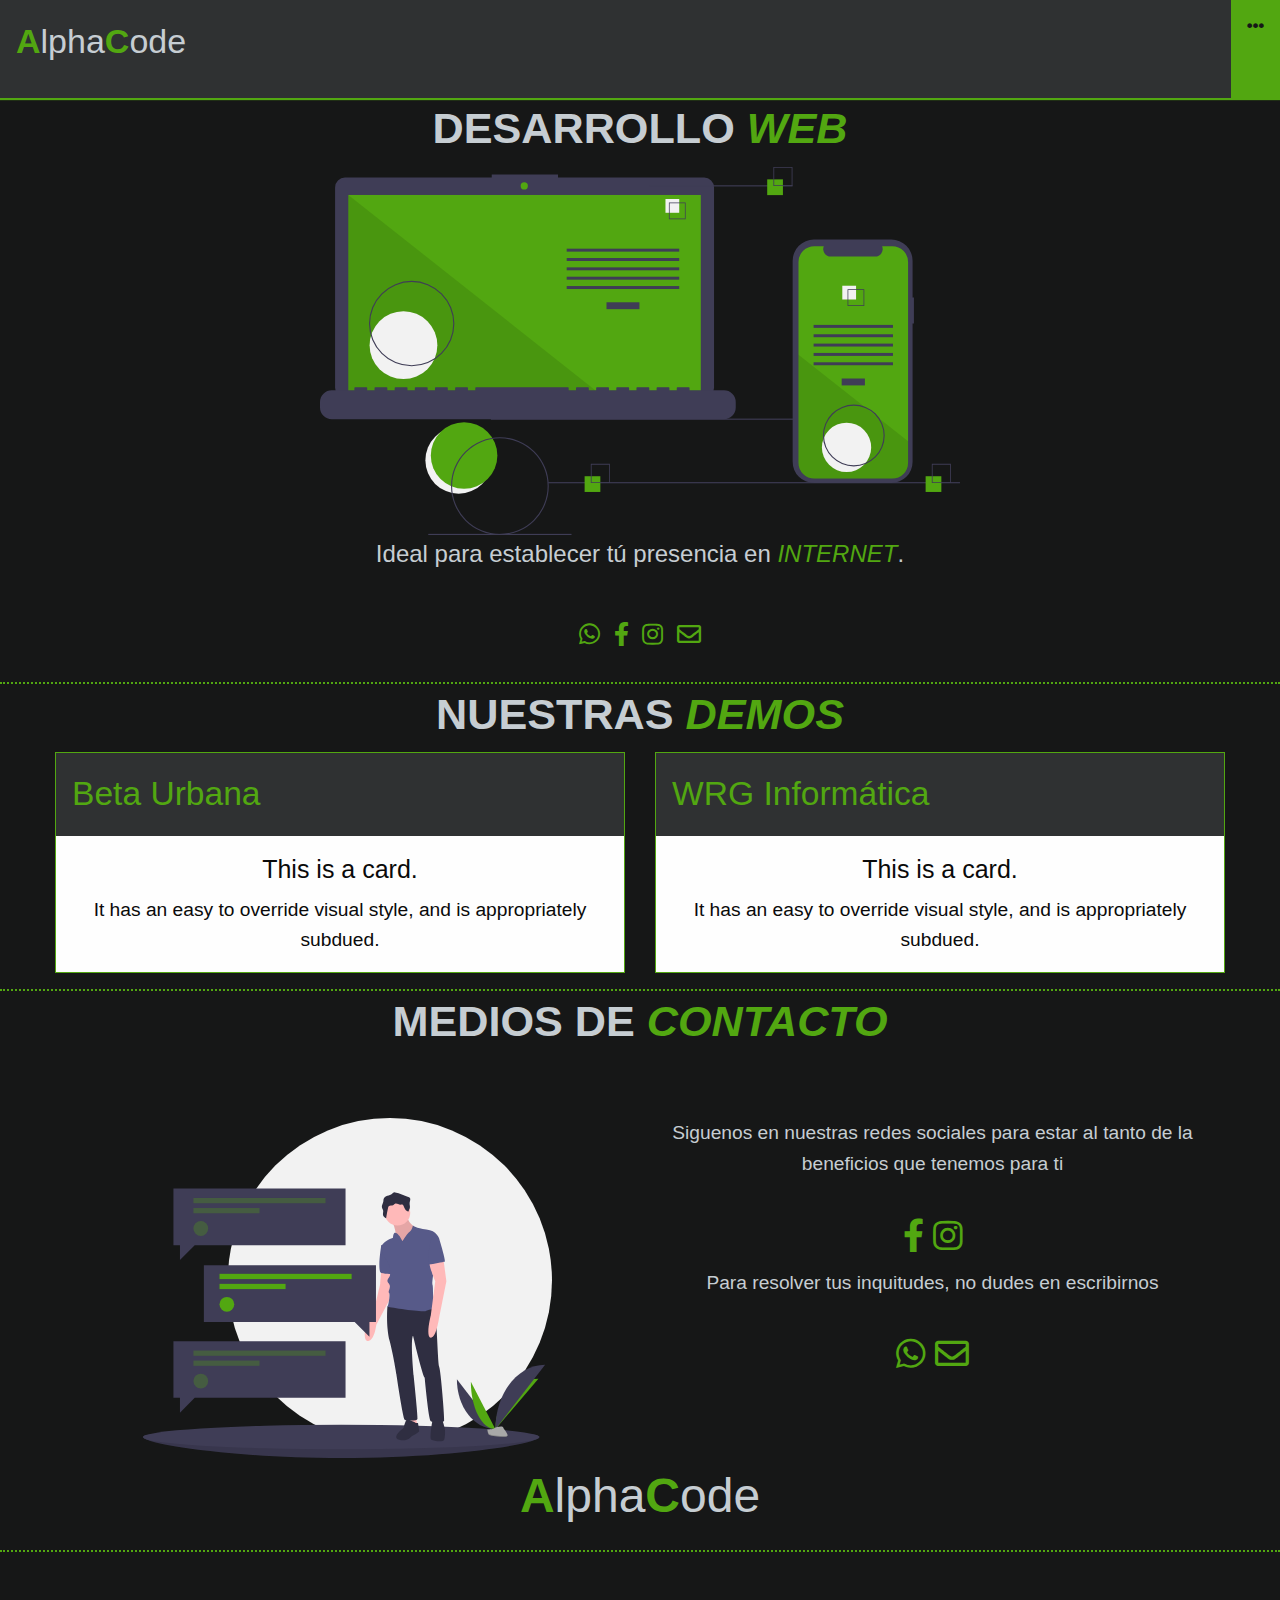
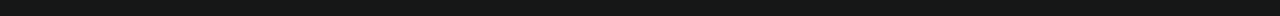
<file: index.html>
<!doctype html>
<html class="no-js" lang="es" dir="ltr">

<head>
    <meta charset="utf-8">
    <meta http-equiv="x-ua-compatible" content="ie=edge">
    <meta name="viewport" content="width=device-width, initial-scale=1.0">
    <meta name="description" content="Sitio web test">
    <title>Test - Desarrollo</title>
    <!-- <link rel="stylesheet" href="css/foundation.css"> -->
    <!-- <link rel="stylesheet" href="css/normalize.css"> -->
    <!-- <link rel="stylesheet" href="css/fontawesome.css"> -->
    <link rel="stylesheet" href="https://cdnjs.cloudflare.com/ajax/libs/animate.css/4.0.0/animate.min.css" />
    <link rel="stylesheet" href="css/pba2.css">
</head>

<body>
    <div class="grid-container full primeraview">
        <div class="grid-x">
            <div class="cell">
                <!-- Top Navigation Menu -->
                <div class="topnav">
                    <a href="pba2.html" class="active">
                        <p class="animate__animated animate__fadeInDown"><span>a</span>lpha<span>c</span>ode</p>
                    </a>
                    <!-- Navigation links (hidden by default) -->
                    <div id="myLinks">
                        <a href="#demo">Demos</a>
                        <a href="#contacto">Contacto</a>
                        <a href="#about">About</a>
                    </div>
                    <!-- "Hamburger menu" / "Bar icon" to toggle the navigation links -->
                    <a href="javascript:void(0);" class="icon" onclick="myFunction()">
                        <i class="fas fa-ellipsis-h"></i>
                    </a>
                </div>
            </div>
        </div>

        <div class="grid-x text-center">
            <div class="cell">
                <!-- Bienvenida sitio  -->
                <div class="presentacion">
                    <!-- titulo de bienvenida -->
                    <h1>desarrollo <span>web</span> </h1>
                    <!-- imagen de bienvenida -->
                    <img src="static/svg/undraw_progressive_app_m9ms.svg" alt="https://undraw.co">
                    <!-- subtitulo de bienvenida -->
                    <p>Ideal para establecer tú presencia en <span>internet</span>. </p>
                </div>

            </div>
        </div>
        
        <div class="grid-x text-center">
            <div class="cell">
                <div class="rrss">
                    <p>
                        <a href="#" target="_blank" rel="noopener noreferrer"> <i class="fab fa-whatsapp"></i> </a>
                        <a href="#" target="_blank" rel="noopener noreferrer"> <i class="fab fa-facebook-f"></i> </a>
                        <a href="#" target="_blank" rel="noopener noreferrer"> <i class="fab fa-instagram"></i> </a>
                        <a href="#" target="_blank" rel="noopener noreferrer"> <i class="far fa-envelope"></i> </a>
                    </p>
                </div>
               
            </div>
            
        </div>

         
        
    </div>

    <div class="grid-container full segundaview">
        <div class="grid-container">
            <div class="grid-x grid-margin-x text-center">
                <div class="cell medium-12">
                    <div class="demo" id="demo">
                        <h1>nuestras <span>demos</span></h1>
                        
                    </div>
                    
                          
                    
                </div>
                <div class="cell medium-6">
                    <div class="demo">
                        <div class="card">
                            <div class="card-divider">
                              Beta Urbana
                            </div>
                            
                            <div class="card-section">
                              <h4>This is a card.</h4>
                              <p>It has an easy to override visual style, and is appropriately subdued.</p>
                            </div>
                          </div>
                    </div>
                    
                </div>
                <div class="cell medium-6">
                    <div class="demo">
                        <div class="card">
                            <div class="card-divider">
                              WRG Informática
                            </div>
                            
                            <div class="card-section">
                              <h4>This is a card.</h4>
                              <p>It has an easy to override visual style, and is appropriately subdued.</p>
                            </div>
                          </div>
                    </div>
                        
                        
                          
                    
                </div>
            </div>
        </div> 
    </div>
    
    <div class="grid-container full terceraview">
        <div class="grid-container text-center">
            <div class="grid-x">
                <div class="cell">
                    <div class="contacto" id="contacto">
                        <h1>medios de <span>contacto</span></h1>
                    </div>
                </div>  
                  
                <div class="cell medium-6">
                    <img class="imgcontacto" src="static/svg/undraw_personal_text_vkd8.svg" alt="">
                    
                    
                    
                </div>  
                <div class="cell medium-6">
                    <div class="rrsscontacto">
                        <p>Siguenos en nuestras redes sociales para estar al tanto de la beneficios que tenemos para ti</p>
                        <a href="#" target="_blank" rel="noopener noreferrer"> <i class="fab fa-facebook-f"></i> </a>
                        <a href="#" target="_blank" rel="noopener noreferrer"> <i class="fab fa-instagram"></i> </a>
                        <p>Para resolver tus inquitudes, no dudes en escribirnos</p>
                        <a href="#" target="_blank" rel="noopener noreferrer"> <i class="fab fa-whatsapp"></i> </a>
                        <a href="#" target="_blank" rel="noopener noreferrer"> <i class="far fa-envelope"></i></a>
                    </div>
                    
                </div> 
                <!-- <div class="cell">
                    <div class="rrsscontacto">
                        <p>Para resolver tus inquitudes, no dudes en escribirnos</p>
                        <a href="#" target="_blank" rel="noopener noreferrer"> <i class="fab fa-whatsapp"></i> </a>
                        <a href="#" target="_blank" rel="noopener noreferrer"> <i class="far fa-envelope"></i></a>
                    </div>
                    
                </div> -->
                <div class="cell">
                    <div class="logo">
                        <a href="pba2.html">
                            <p><span>a</span>lpha<span>c</span>ode</p>
                        </a>
                    </div>
                </div>
                         
            </div>
        </div>
    </div>
        
    

    <script src="js/vendor/jquery.js"></script>
    <script src="js/vendor/what-input.js"></script>
    <script src="js/vendor/foundation.js"></script>
    <script src="js/app.js"></script>
</body>

</html>
</file>
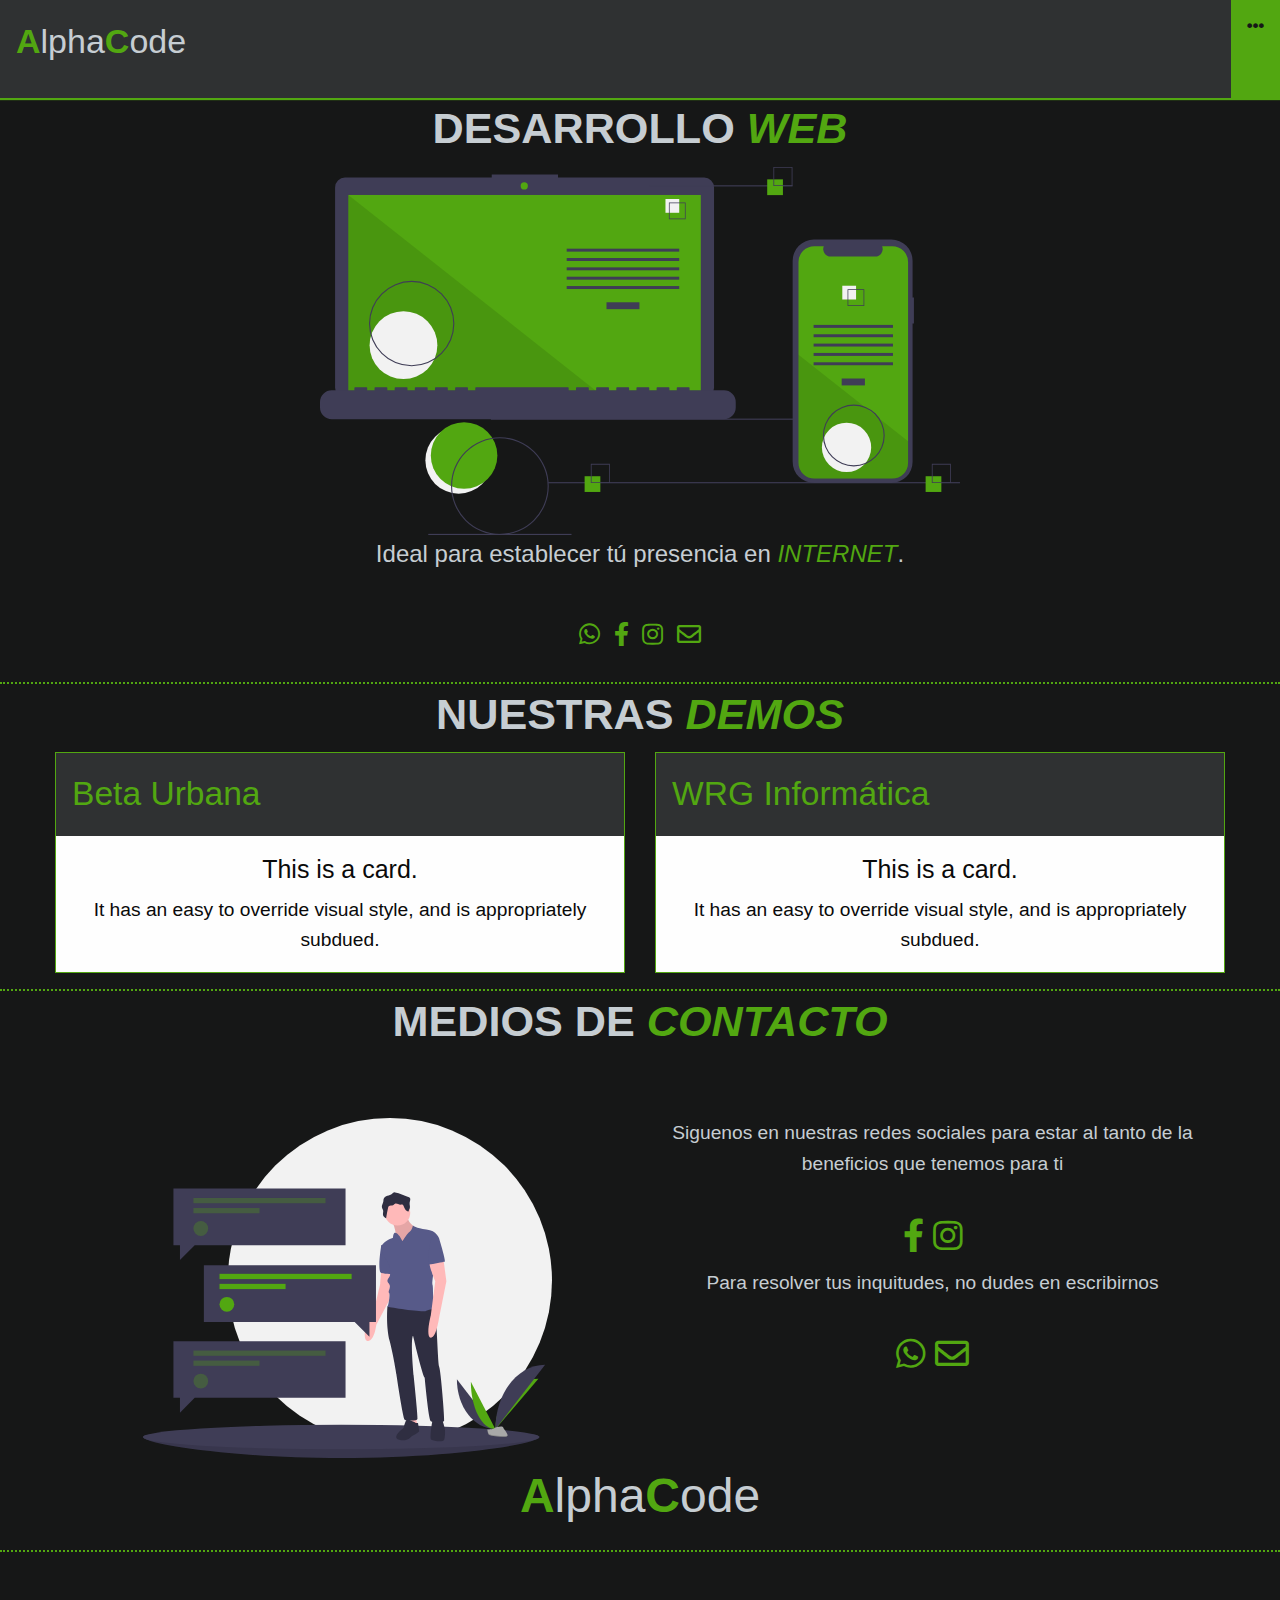
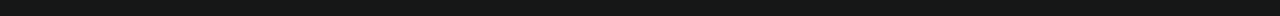
<file: pba2.html>
<!doctype html>
<html class="no-js" lang="es" dir="ltr">

<head>
    <meta charset="utf-8">
    <meta http-equiv="x-ua-compatible" content="ie=edge">
    <meta name="viewport" content="width=device-width, initial-scale=1.0">
    <meta name="description" content="Sitio web test">
    <title>Test - Desarrollo</title>
    <!-- <link rel="stylesheet" href="css/foundation.css"> -->
    <!-- <link rel="stylesheet" href="css/normalize.css"> -->
    <!-- <link rel="stylesheet" href="css/fontawesome.css"> -->
    <link rel="stylesheet" href="https://cdnjs.cloudflare.com/ajax/libs/animate.css/4.0.0/animate.min.css" />
    <link rel="stylesheet" href="css/pba2.css">
</head>

<body>
    <div class="grid-container full primeraview">
        <div class="grid-x">
            <div class="cell">
                <!-- Top Navigation Menu -->
                <div class="topnav">
                    <a href="pba2.html" class="active">
                        <p class="animate__animated animate__fadeInDown"><span>a</span>lpha<span>c</span>ode</p>
                    </a>
                    <!-- Navigation links (hidden by default) -->
                    <div id="myLinks">
                        <a href="#demo">Demos</a>
                        <a href="#contacto">Contacto</a>
                        <a href="#about">About</a>
                    </div>
                    <!-- "Hamburger menu" / "Bar icon" to toggle the navigation links -->
                    <a href="javascript:void(0);" class="icon" onclick="myFunction()">
                        <i class="fas fa-ellipsis-h"></i>
                    </a>
                </div>
            </div>
        </div>

        <div class="grid-x text-center">
            <div class="cell">
                <!-- Bienvenida sitio  -->
                <div class="presentacion">
                    <!-- titulo de bienvenida -->
                    <h1>desarrollo <span>web</span> </h1>
                    <!-- imagen de bienvenida -->
                    <img src="/static/svg/undraw_progressive_app_m9ms.svg" alt="https://undraw.co">
                    <!-- subtitulo de bienvenida -->
                    <p>Ideal para establecer tú presencia en <span>internet</span>. </p>
                </div>

            </div>
        </div>
        
        <div class="grid-x text-center">
            <div class="cell">
                <div class="rrss">
                    <p>
                        <a href="#" target="_blank" rel="noopener noreferrer"> <i class="fab fa-whatsapp"></i> </a>
                        <a href="#" target="_blank" rel="noopener noreferrer"> <i class="fab fa-facebook-f"></i> </a>
                        <a href="#" target="_blank" rel="noopener noreferrer"> <i class="fab fa-instagram"></i> </a>
                        <a href="#" target="_blank" rel="noopener noreferrer"> <i class="far fa-envelope"></i> </a>
                    </p>
                </div>
               
            </div>
            
        </div>

         
        
    </div>

    <div class="grid-container full segundaview">
        <div class="grid-container">
            <div class="grid-x grid-margin-x text-center">
                <div class="cell medium-12">
                    <div class="demo" id="demo">
                        <h1>nuestras <span>demos</span></h1>
                        
                    </div>
                    
                          
                    
                </div>
                <div class="cell medium-6">
                    <div class="demo">
                        <div class="card">
                            <div class="card-divider">
                              Beta Urbana
                            </div>
                            
                            <div class="card-section">
                              <h4>This is a card.</h4>
                              <p>It has an easy to override visual style, and is appropriately subdued.</p>
                            </div>
                          </div>
                    </div>
                    
                </div>
                <div class="cell medium-6">
                    <div class="demo">
                        <div class="card">
                            <div class="card-divider">
                              WRG Informática
                            </div>
                            
                            <div class="card-section">
                              <h4>This is a card.</h4>
                              <p>It has an easy to override visual style, and is appropriately subdued.</p>
                            </div>
                          </div>
                    </div>
                        
                        
                          
                    
                </div>
            </div>
        </div> 
    </div>
    
    <div class="grid-container full terceraview">
        <div class="grid-container text-center">
            <div class="grid-x">
                <div class="cell">
                    <div class="contacto" id="contacto">
                        <h1>medios de <span>contacto</span></h1>
                    </div>
                </div>  
                  
                <div class="cell medium-6">
                    <img class="imgcontacto" src="/static/svg/undraw_personal_text_vkd8.svg" alt="">
                    
                    
                    
                </div>  
                <div class="cell medium-6">
                    <div class="rrsscontacto">
                        <p>Siguenos en nuestras redes sociales para estar al tanto de la beneficios que tenemos para ti</p>
                        <a href="#" target="_blank" rel="noopener noreferrer"> <i class="fab fa-facebook-f"></i> </a>
                        <a href="#" target="_blank" rel="noopener noreferrer"> <i class="fab fa-instagram"></i> </a>
                        <p>Para resolver tus inquitudes, no dudes en escribirnos</p>
                        <a href="#" target="_blank" rel="noopener noreferrer"> <i class="fab fa-whatsapp"></i> </a>
                        <a href="#" target="_blank" rel="noopener noreferrer"> <i class="far fa-envelope"></i></a>
                    </div>
                    
                </div> 
                <!-- <div class="cell">
                    <div class="rrsscontacto">
                        <p>Para resolver tus inquitudes, no dudes en escribirnos</p>
                        <a href="#" target="_blank" rel="noopener noreferrer"> <i class="fab fa-whatsapp"></i> </a>
                        <a href="#" target="_blank" rel="noopener noreferrer"> <i class="far fa-envelope"></i></a>
                    </div>
                    
                </div> -->
                <div class="cell">
                    <div class="logo">
                        <a href="pba2.html">
                            <p><span>a</span>lpha<span>c</span>ode</p>
                        </a>
                    </div>
                </div>
                         
            </div>
        </div>
    </div>
        
    

    <script src="js/vendor/jquery.js"></script>
    <script src="js/vendor/what-input.js"></script>
    <script src="js/vendor/foundation.js"></script>
    <script src="js/app.js"></script>
</body>

</html>
</file>
